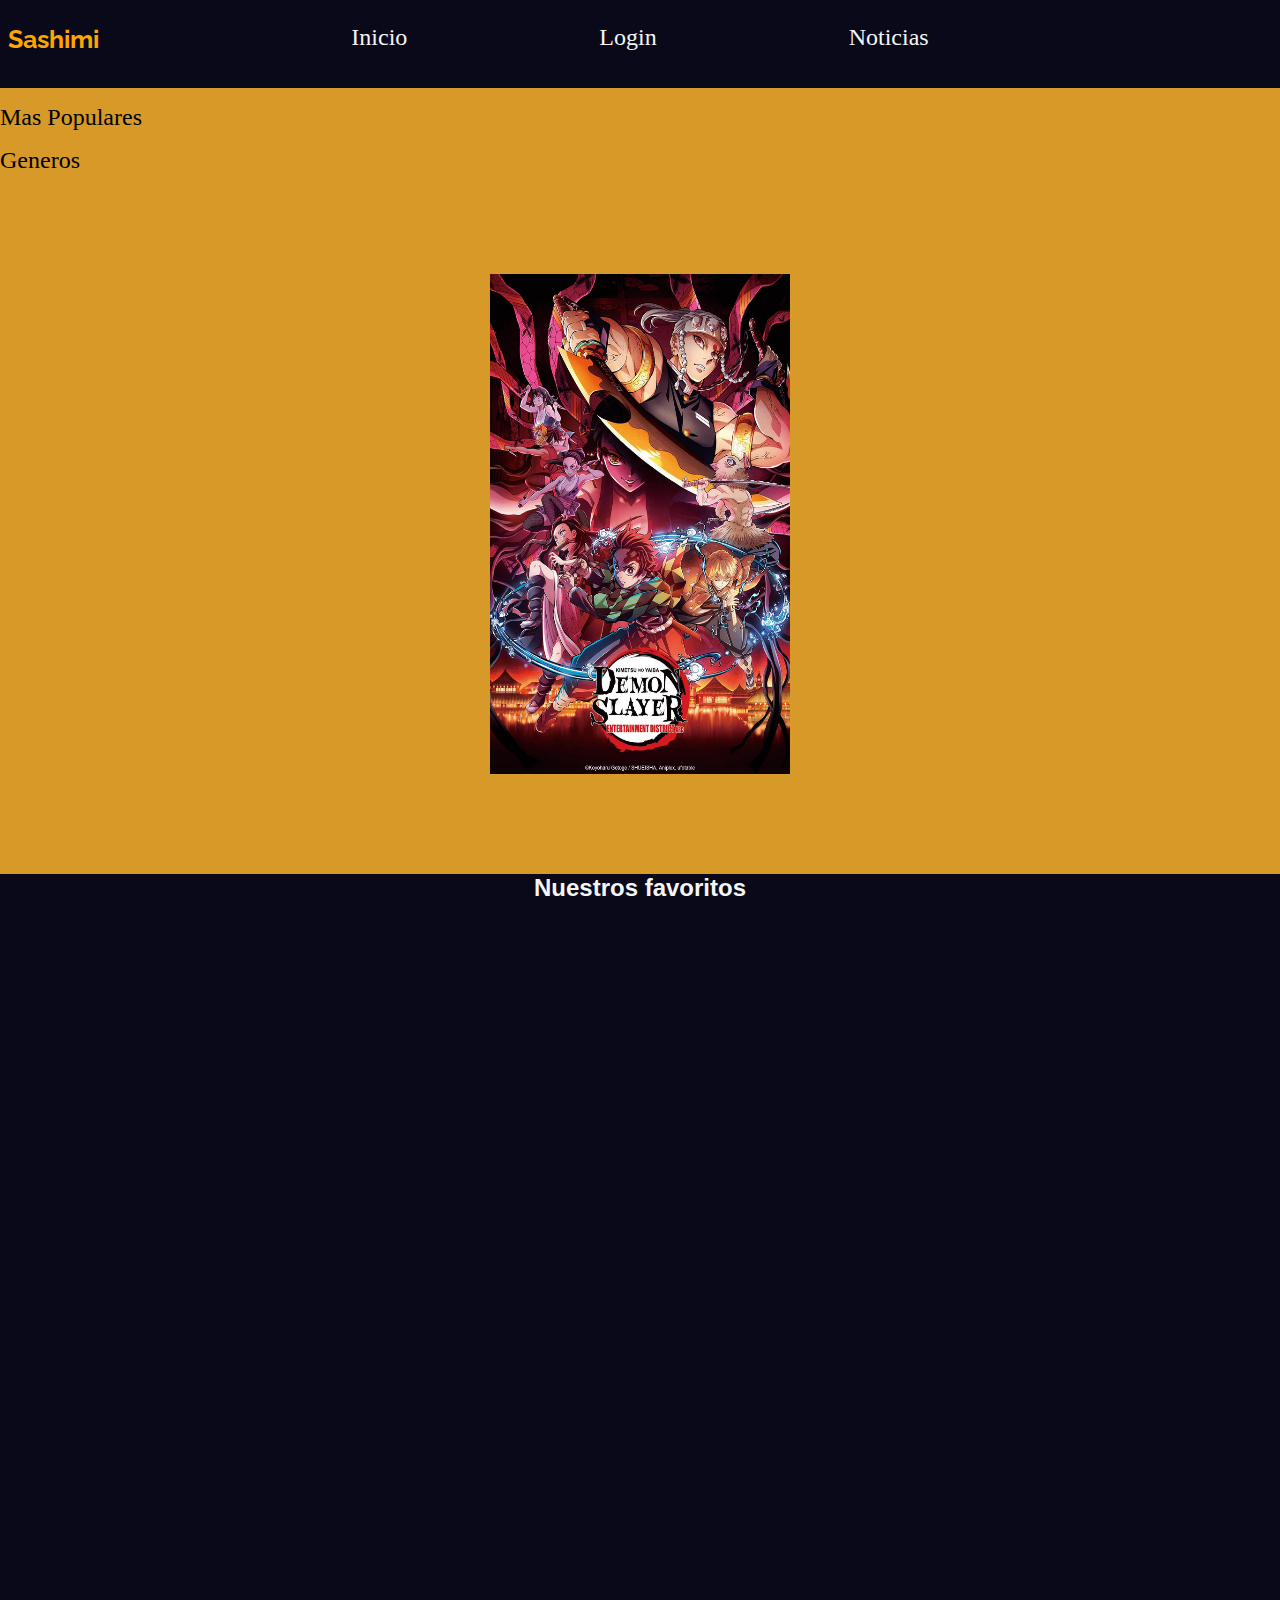
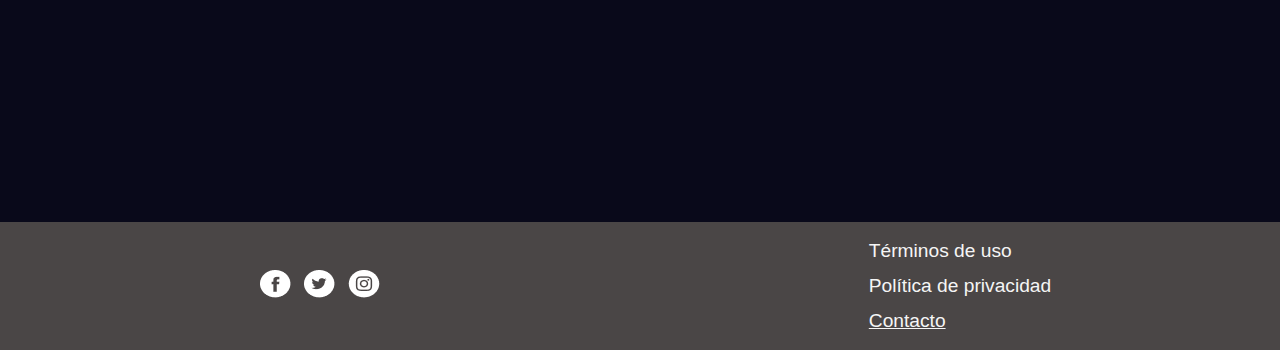
<file: index.html>
<!DOCTYPE html>
<html lang="en">
<head>
    <meta charset="UTF-8">
    <meta http-equiv="X-UA-Compatible" content="IE=edge">
    <meta name="viewport" content="width=device-width, initial-scale=1.0">
    <link rel="stylesheet" href="https://unpkg.com/aos@next/dist/aos.css" />
    <link rel="stylesheet" href="css/styles.css">
    
    <title>Sashimi</title>
    <link href="https://fonts.googleapis.com/css2?family=Raleway:ital,wght@1,300&display=swap" rel="stylesheet">
</head>
<body>

    <header>

        <nav class="menu">

            <h1 class="tituloSashimi">Sashimi</h1>

            <ul class="sashimiMenus">
                <li class="menuInicio"> <a class="linkMenu" href="index.html">Inicio</a></li>
                <li class="menuLogin"> <a class="linkMenu" href="pages/login.html"> Login </a> </li>
                <li class="menuNoticias"> <a class="linkMenu" href="pages/noticias.html">Noticias</a> </li>
            </ul>

        </nav>

    </header>

    <main class="main">
        <ul class="colorTipos"> 
            <a class="linkPopulares" href="">Mas Populares</a> 
            <a class="linkGeneros" href="pages/generos.html">Generos</a> 
        </ul>

        <div class="colorBanner">
            <img data-aos="flip-left" src="imagenes/Demonslayer.jpg" alt="Demonslayer" class="demonslayerBanner">
        </div>

        <section>

            <h2 class="favoritos">Nuestros favoritos</h2>

            <div class="imagenesFavoritos">
                <img data-aos="zoom-in" src="imagenes/heroshield.jpg" alt="heroshield" class="imagenesHijo img1">
                <img data-aos="zoom-in" src="imagenes/one piece.jpg" alt="Luffymartillin" class="imagenesHijo img2">
                <img data-aos="zoom-in" src="imagenes/narutoshippuden.jpg" alt="narutoshippuden" class="imagenesHijo img3">
                <img data-aos="zoom-in" src="imagenes/shingeki.jpg" alt="shingekinokioyin" class="imagenesHijo img4">
                <img data-aos="zoom-in" src="imagenes/Demonslayer.jpg" alt="demonslayer" class="imagenesHijo img5">
                <img data-aos="zoom-in" src="imagenes/darling.jpg" alt="darlinginthefranxx" class="imagenesHijo img6">
            </div>

        </section>

    </main>

    <footer class="footer">
        <ul class="redesFooter">
            <a  href=""><img src="imagenes/iconofb" alt="Facebook" class="redes"></a> 
            <a  href=""><img src="imagenes/iconotw" alt="Twitter" class="redes"></a> 
            <a  href=""><img src="imagenes/iconoig" alt="Twitter" class="redes"></a> 
        </ul>

        <ul class="ubicacionEnding">
            <li class="listaColor">Términos de uso</li>
            <li class="listaColor">Política de privacidad</li>
            <li class="listaColor"><a href="pages/contacto.html"> Contacto </a></li>
        </ul>
       
        
    </footer>
    
</body>
<script src="https://unpkg.com/aos@next/dist/aos.js"></script>
<script>
  AOS.init();
</script>
</html>
</file>
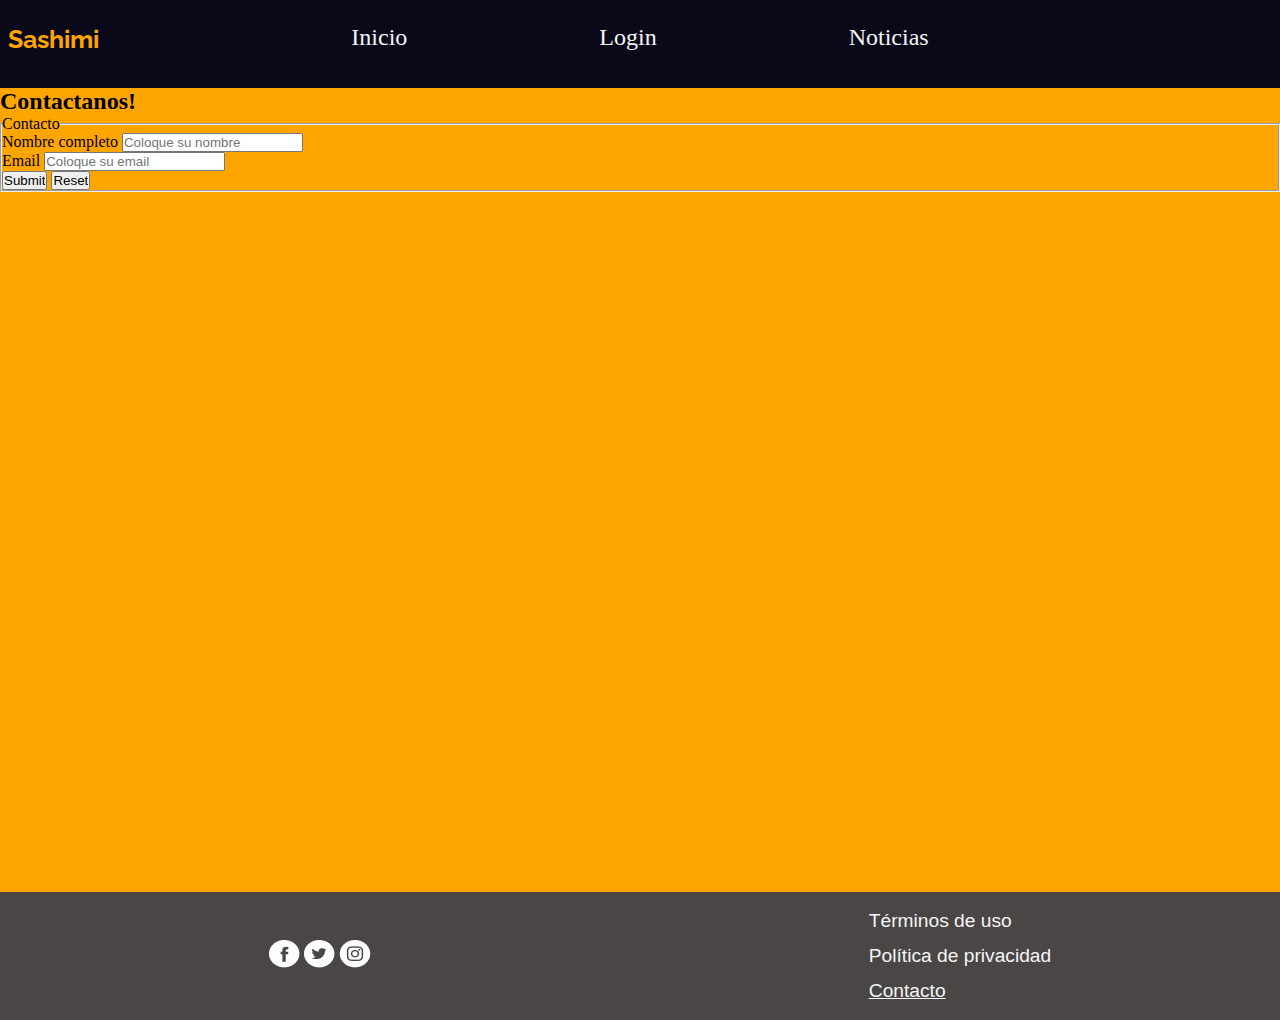
<file: pages/contacto.html>
<!DOCTYPE html>
<html lang="en">
<head>
    <meta charset="UTF-8">
    <meta http-equiv="X-UA-Compatible" content="IE=edge">
    <meta name="viewport" content="width=device-width, initial-scale=1.0">
    <link rel="stylesheet" href="../css/styles.css">
    <title>Sashimi-contacto</title>
    <link href="https://fonts.googleapis.com/css2?family=Raleway:ital,wght@1,300&display=swap" rel="stylesheet">
</head>

<body>
    <header>
        
        <nav class="menu">

            <h1 class="tituloSashimi">Sashimi</h1>

            <ul class="sashimiMenus">
                <li class="menuInicio"> <a class="linkMenu" href="../index.html">Inicio</a></li>
                <li class="menuLogin"> <a class="linkMenu" href="login.html"> Login </a> </li>
                <li class="menuNoticias"> <a class="linkMenu" href="noticias.html">Noticias</a> </li>
            </ul>
        </nav>
    </header>

    <main class="mainContactanos">  
        <div>
            <h2> Contactanos! </h2>
            <form action="" method="">
                <fieldset>
                    <legend> Contacto</legend>

                    <div>
                        <label for="usuario">Nombre completo </label>
                        <input type="text" name="usuario" placeholder="Coloque su nombre">
                    </div>

                    <div>
                        <label for="email"> Email </label>
                        <input type="email" name="email" placeholder="Coloque su email ">
                    </div>
                        <input type="submit">
                        <input type="reset">
                    <div>

                    </div>
                </fieldset>

            </form>
        </div>

    </main> 

    <footer class="footer">
        <ul>
            <a  href=""><img src="../imagenes/iconofb" alt="Facebook" class="redes"></a> 
            <a  href=""><img src="../imagenes/iconotw" alt="Twitter" class="redes"></a>
            <a  href=""><img src="../imagenes/iconoig" alt="Instagram" class="redes"></a> 
        </ul>
        
        <ul class="ubicacionEnding">
                <li class="listaColor">Términos de uso</li>
                <li class="listaColor">Política de privacidad</li>
                <li class="listaColor"><a href="contacto.html"> Contacto </a></li>
        </ul>
        
        
    </footer>
       
</body>
</html>
</file>
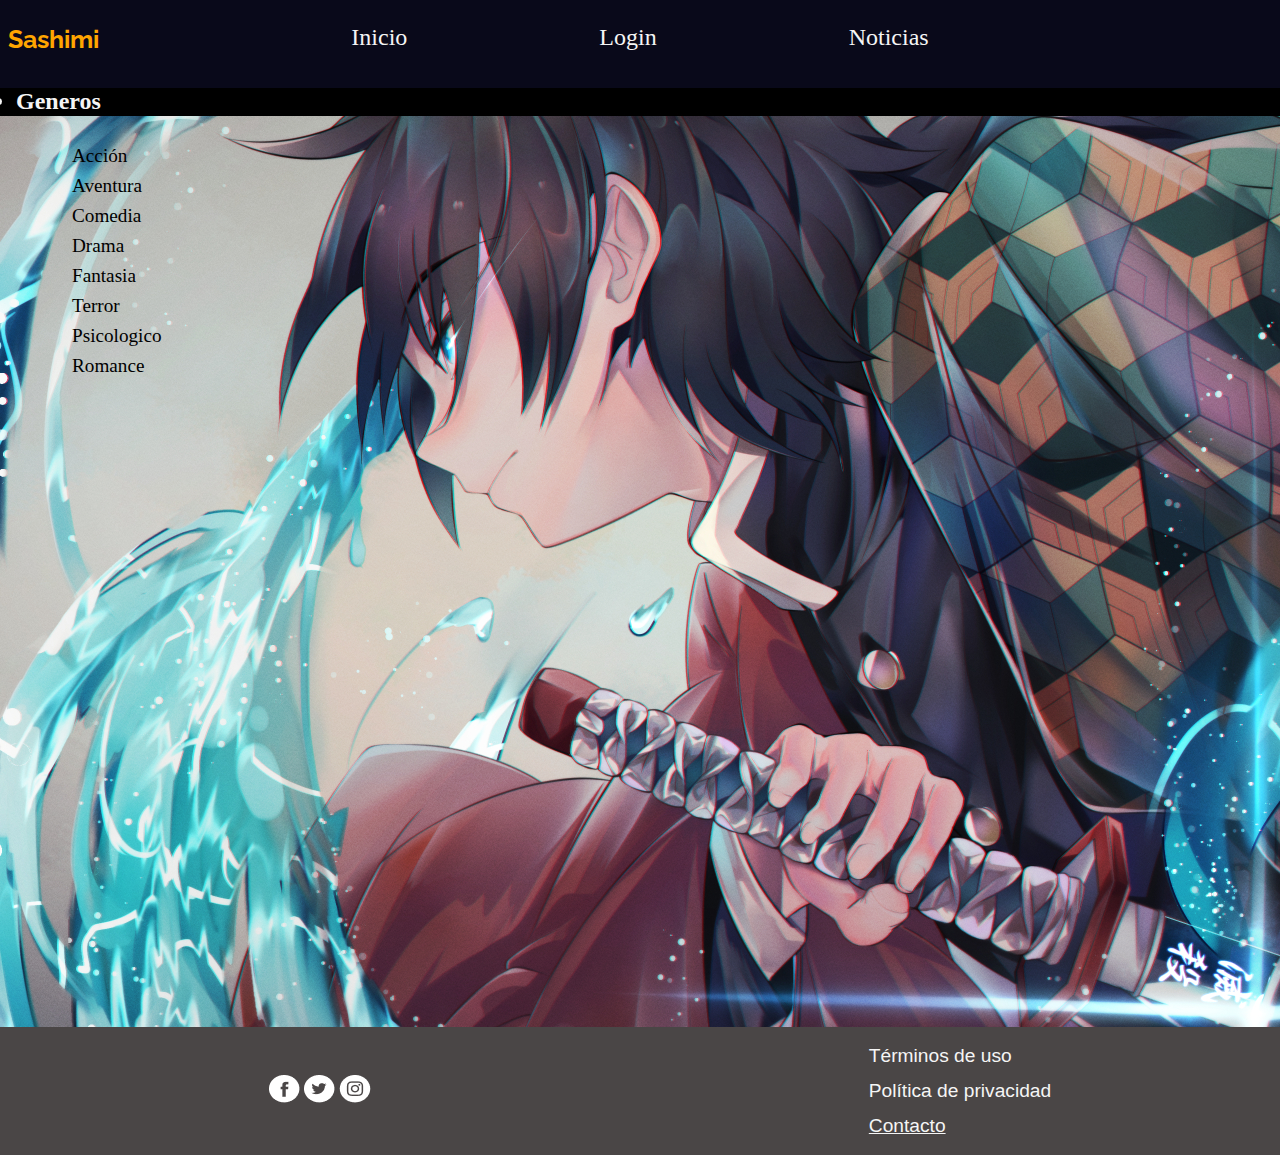
<file: pages/generos.html>
<!DOCTYPE html>
<html lang="en">
<head>
    <meta charset="UTF-8">
    <meta http-equiv="X-UA-Compatible" content="IE=edge">
    <meta name="viewport" content="width=device-width, initial-scale=1.0">
    <link rel="stylesheet" href="../css/styles.css">
    <title>Sashimi-generos</title>
    <link href="https://fonts.googleapis.com/css2?family=Raleway:ital,wght@1,300&display=swap" rel="stylesheet">
</head>
<body>
    <header>
        
        <nav class="menu">

            <h1 class="tituloSashimi">Sashimi</h1>

            <ul class="sashimiMenus">
                <li class="menuInicio"> <a class="linkMenu" href="../index.html">Inicio</a></li>
                <li class="menuLogin"> <a class="linkMenu" href="login.html"> Login </a> </li>
                <li class="menuNoticias"> <a class="linkMenu" href="noticias.html">Noticias</a> </li>
            </ul>
        </nav>
    </header>


    <main class="mainGeneros">

        <section class="generos">
            <h2>
                <li class="tituloGeneros">Generos</li>
            </h2>
            <ul class="generosItems"> 
                <li>Acción</li>
                <li>Aventura</li>
                <li>Comedia</li>
                <li>Drama</li>
                <li>Fantasia</li>
                <li>Terror</li>
                <li>Psicologico</li>
                <li>Romance</li>
            </ul>
            
         </section>


    </main>

    <footer class="footer">
        <ul>
            <a  href=""><img src="../imagenes/iconofb" alt="Facebook" class="redes"></a> 
            <a  href=""><img src="../imagenes/iconotw" alt="Twitter" class="redes"></a>
            <a  href=""><img src="../imagenes/iconoig" alt="Instagram" class="redes"></a> 
        </ul>
        <ul class="ubicacionEnding">
                <li class="listaColor">Términos de uso</li>
                <li class="listaColor">Política de privacidad</li>
                <li class="listaColor"><a href="contacto.html"> Contacto </a></li>
        </ul>
        
    </footer>
</body>
</html>
</file>
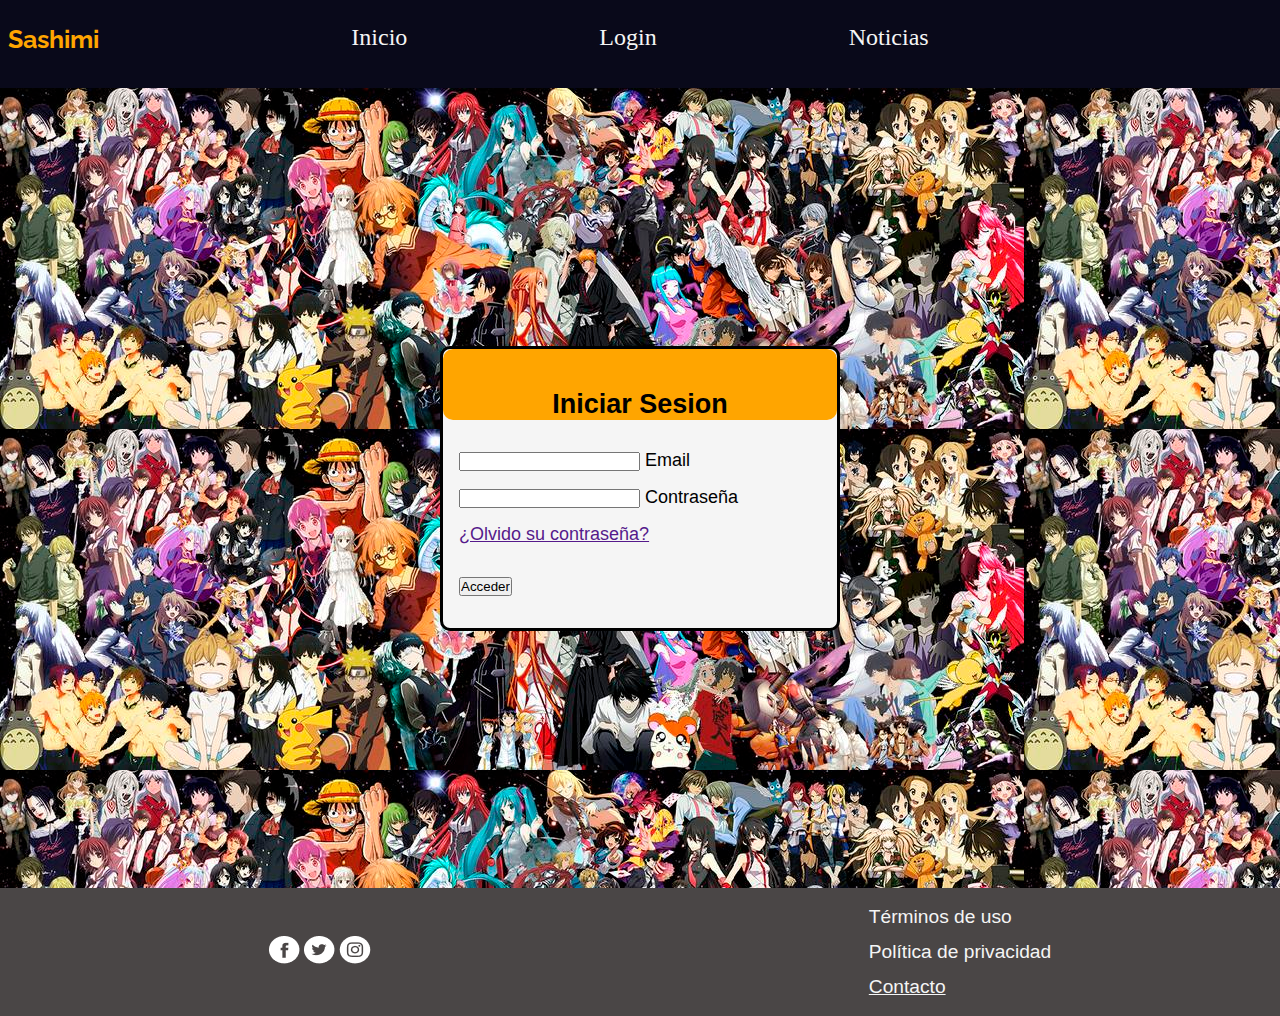
<file: pages/login.html>
<!DOCTYPE html>
<html lang="en">
<head>
    <meta charset="UTF-8">
    <meta http-equiv="X-UA-Compatible" content="IE=edge">
    <meta name="viewport" content="width=device-width, initial-scale=1.0">
    <link rel="stylesheet" href="../css/styles.css">
    <title>Sashimi-login</title>
    <link href="https://fonts.googleapis.com/css2?family=Raleway:ital,wght@1,300&display=swap" rel="stylesheet">
</head>

<body>
    <header>
        
        <nav class="menu">

            <h1 class="tituloSashimi">Sashimi</h1>

            <ul class="sashimiMenus">
                <li class="menuInicio"> <a class="linkMenu" href="../index.html">Inicio</a></li>
                <li class="menuLogin"> <a class="linkMenu" href="login.html"> Login </a> </li>
                <li class="menuNoticias"> <a class="linkMenu" href="noticias.html">Noticias</a> </li>
            </ul>
        </nav>
    </header>

    <main class="loginFondo">
        
        <div class="formulario">
            <h2>Iniciar Sesion</h2>

            <form method="post">
                <div class="username">
                    <input type="text">
                    <label>Email</label>
                </div>

                <div class="contrasena">
                    <input type="password">
                    <label>Contraseña</label>
                </div>

                <div class="recordar"><a href="">¿Olvido su contraseña? </a> </div>
                <input type="submit" value="Acceder" class="acceder">
            
        </div>

    </main>
        

    <footer class="footer">
        <ul>
            <a  href=""><img src="../imagenes/iconofb" alt="Facebook" class="redes"></a> 
            <a  href=""><img src="../imagenes/iconotw" alt="Twitter" class="redes"></a>
            <a  href=""><img src="../imagenes/iconoig" alt="Instagram" class="redes"></a> 
        </ul>
        <ul class="ubicacionEnding">
                <li class="listaColor">Términos de uso</li>
                <li class="listaColor">Política de privacidad</li>
                <li class="listaColor"><a href="contacto.html"> Contacto </a></li>
        </ul>
        
    </footer>
</body>
</html>
</file>
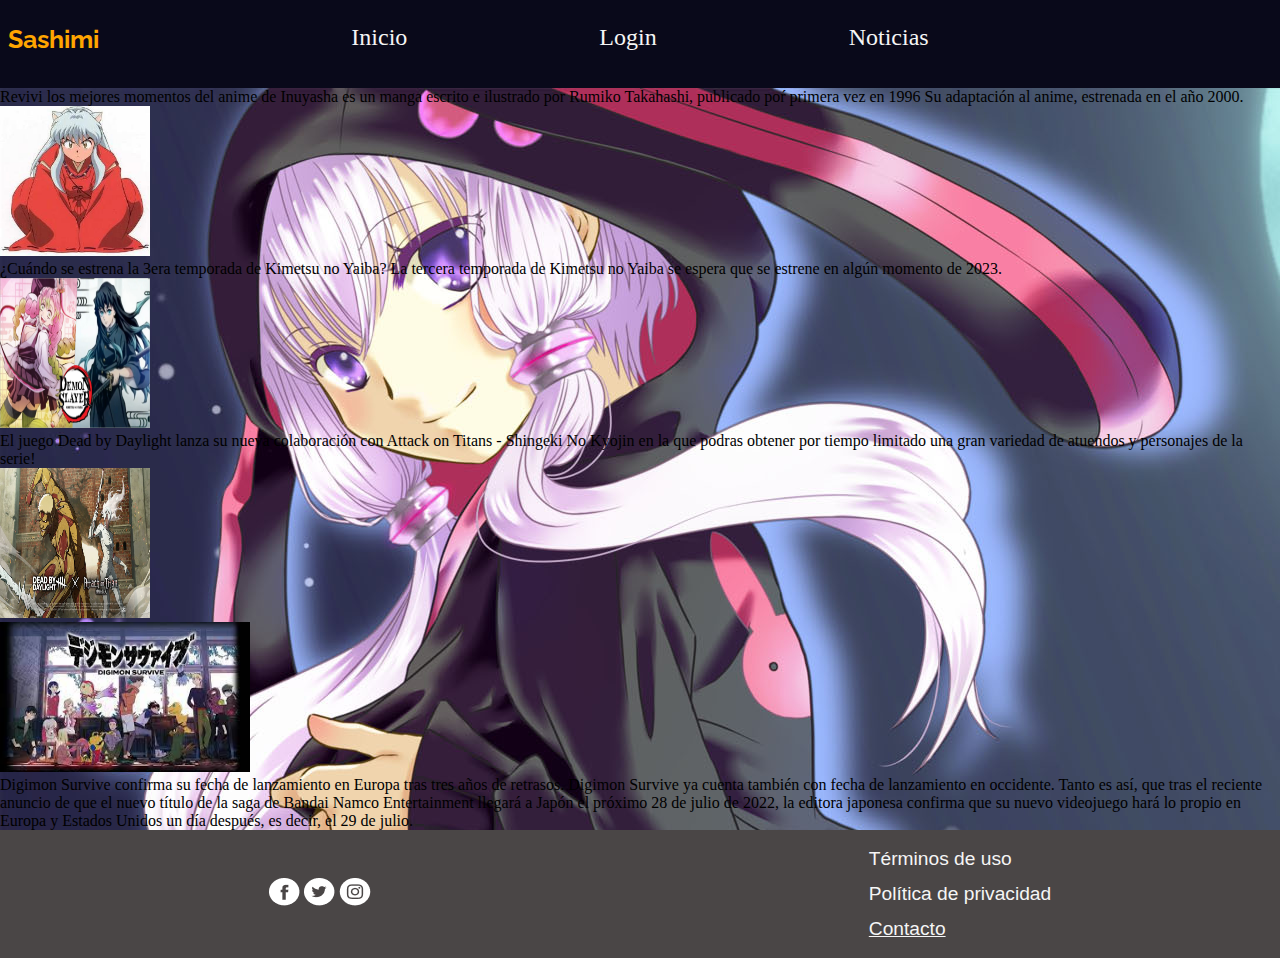
<file: pages/noticias.html>
<!DOCTYPE html>
<html lang="en">
<head>
    <meta charset="UTF-8">
    <meta http-equiv="X-UA-Compatible" content="IE=edge">
    <meta name="viewport" content="width=device-width, initial-scale=1.0">
    <link href="https://cdn.jsdelivr.net/npm/bootstrap@5.2.0/dist/css/bootstrap.min.css" rel="stylesheet" integrity="sha384-gH2yIJqKdNHPEq0n4Mqa/HGKIhSkIHeL5AyhkYV8i59U5AR6csBvApHHNl/vI1Bx" crossorigin="anonymous">
    <link rel="stylesheet" href="../css/styles.css">
    <title>Sashimi-noticias</title>
    <link href="https://fonts.googleapis.com/css2?family=Raleway:ital,wght@1,300&display=swap" rel="stylesheet">
</head>
<body>
    <header>
        
        <nav class="menu">

            <h1 class="tituloSashimi">Sashimi</h1>

            <ul class="sashimiMenus">
                <li class="menuInicio"> <a class="linkMenu" href="../index.html">Inicio</a></li>
                <li class="menuLogin"> <a class="linkMenu" href="login.html"> Login </a> </li>
                <li class="menuNoticias"> <a class="linkMenu" href="noticias.html">Noticias</a> </li>
            </ul>
        </nav>
    </header>

    <main class="container-fluid text-center align-content-center text-light fs-5 mainNoticias">
       
        <div class="row mb-5 pt-5">

            <div class="col-4" ></div>

            <div class="col-4">
                <p>
                    Revivi los mejores momentos del anime de Inuyasha es un manga escrito e ilustrado por Rumiko Takahashi, publicado poŕ primera vez en 1996
                    Su adaptación al anime, estrenada en el año 2000.
                </p> 
             </div>

             <div class="col-1">
                <img src="../imagenes/Inuyashaimg.jpg" alt="Imagen Inuyasha" class="imgNoticias">
             </div>

        </div>

        <div class="row mb-5">

            <div class="col-4"></div>

            <div class="col-4">
                <p>¿Cuándo se estrena la 3era temporada de Kimetsu no Yaiba?
                 La tercera temporada de Kimetsu no Yaiba se espera que se estrene en algún momento de 2023.
                </p>
            </div>

                <div class="col-1">
                    <img src="../imagenes/temporada3.jpg" alt="Imagen kimetsu" class="imgNoticias">
                </div>

        </div>

        <div class="row mb-5">

            <div class="col-4"></div>

            <div class="col-4">
                <p>
                    El juego Dead by Daylight lanza su nueva colaboración con Attack on Titans - Shingeki No Kyojin en la que podras obtener por tiempo limitado una gran variedad de atuendos y personajes de la serie!
                </p>
            </div>

            <div class="col-1">
                <img src="../imagenes/dbd.jpg" alt="Imagen dbd" class="imgNoticias">
            </div>

        </div>

        <div class="row">

            <div class="col-3"></div>

            <div class="col-2">
                <img src="../imagenes/dsurvive.jpg" alt="Imagen Digimon" class="imgDigimon">
            </div>

            <div class="col-4 mb-5">
                <p> Digimon Survive confirma su fecha de lanzamiento en Europa tras tres años de retrasos. Digimon Survive ya cuenta también con fecha de lanzamiento en occidente. Tanto es así, que tras el reciente anuncio de que el nuevo título de la saga de Bandai Namco Entertainment llegará a Japón el próximo 28 de julio de 2022, la editora japonesa confirma que su nuevo videojuego hará lo propio en Europa y Estados Unidos un día después, es decir, el 29 de julio.</p>
            </div>

        </div>

    </main>

    <footer class="footer">
        <ul>
            <a  href=""><img src="../imagenes/iconofb" alt="Facebook" class="redes"></a> 
            <a  href=""><img src="../imagenes/iconotw" alt="Twitter" class="redes"></a>
            <a  href=""><img src="../imagenes/iconoig" alt="Instagram" class="redes"></a> 
        </ul>
        
        <ul class="ubicacionEnding">
                <li class="listaColor">Términos de uso</li>
                <li class="listaColor">Política de privacidad</li>
                <li class="listaColor"><a href="contacto.html"> Contacto </a></li>
        </ul>
       
        
    </footer>
</body>
<script src="https://cdn.jsdelivr.net/npm/bootstrap@5.2.0/dist/js/bootstrap.bundle.min.js" integrity="sha384-A3rJD856KowSb7dwlZdYEkO39Gagi7vIsF0jrRAoQmDKKtQBHUuLZ9AsSv4jD4Xa" crossorigin="anonymous"></script>
</html>
</file>
<file: css/styles.css>
/*reset*/
*{
    padding: 0%;
    margin: 0%;
    box-sizing: border-box;   
}

/*index css*/

/*header*/

.menu{
  
    display: grid;
    grid-template-rows: auto;
    grid-template-columns: 1fr 3fr 1fr;
    grid-template-areas:"logo menu buscador";
    padding-top: 1.5rem;
    background-color: rgb(9, 9, 26);
}


.tituloSashimi{
    grid-area: logo;
    font-size: 25px;
    height: 4rem;
    color: orange;
    font-family: 'Raleway', sans-serif;
    padding-left: 0.5rem;
}

.sashimiMenus{
    grid-area: menu;
    display: flex;
    gap: 25%;
    justify-content: center;
    list-style: none;
}

.linkMenu{
    text-decoration: none;
    color: whitesmoke;
    font-size: 1.5rem;
    font-style: normal;
}
/*header index*/

/*main*/

.main{
    background-color: rgb(215, 153, 39);
}

.colorTipos{
    display: flex;
    flex-direction: column;
    gap: 1rem;
}

.linkPopulares{
    padding-top: 1rem;
    font-size: x-large;
    text-decoration: none;
    color: black;
}

.linkGeneros{
    font-size: x-large;
    text-decoration: none;
    color: black;
}

.colorBanner{
    background-color: rgb(215, 153, 39);
    height: 700px;
}

.demonslayerBanner{
    position: relative;
    display: block;
    margin-left: auto;
    margin-right: auto;    
    height: 500px; 
    width: 300px;
    bottom: -100px;
}

/*section*/

.favoritos{
    background-color: rgb(9, 9, 26);
    font-family: 'Trebuchet MS', 'Lucida Sans Unicode', 'Lucida Grande', 'Lucida Sans', Arial, sans-serif;
    text-align: center;
    color: whitesmoke;
}

.imagenesFavoritos{
    background-color: rgb(9, 9, 26);
    display: grid;
    grid-template-columns: 1fr 1fr 1fr;
    grid-template-rows: 1fr 1fr;
    grid-template-areas: "imagen1 imagen2 imagen3"
                         "imagen4 imagen5 imagen6";
    justify-items: center;
    overflow-x: auto; 
}

.imagenesFavoritos::-webkit-scrollbar{
    width: 2em;
}

.imagenesFavoritos::-webkit-scrollbar-track{
    background: whitesmoke;
    border-radius: 0%;
}

.imagenesFavoritos::-webkit-scrollbar-thumb{
    background: gray;
    border-radius: 100vw;
}

.imagenesFavoritos::-webkit-scrollbar-thumb:hover{
    background: black;
}

.imagenesHijo{
    margin: 30px;
    height: 400px;
    width: 300px;
}

.img1{
    grid-area: imagen1;
}

.img2{
    grid-area: imagen2;
}

.img3{
    grid-area: imagen3;
}

.img4{
    grid-area: imagen4;
}

.img5{
    grid-area: imagen5;
}

.img6{
    grid-area: imagen6;
}

/*footer*/
.footer{
    display: grid;
    grid-template-rows: auto;
    grid-template-columns: 2fr 2fr;
    grid-template-areas:"redes condiciones";
    height: 8rem;
    background-color: rgb(74, 70, 70);
    align-items: center;
    justify-items: center;
}

.footer ul li{
    list-style: none;
}

.redesFooter{
    grid-area: redes;
    display: flex;
    flex-direction: row;
    gap: 0.8rem;
}

.ubicacionEnding{

    grid-area: condiciones;
    display: flex;
    flex-flow: column;
    gap: 0.8rem;
    font-family: 'Gill Sans', 'Gill Sans MT', Calibri, 'Trebuchet MS', sans-serif;
    font-size: larger;
}

.listaColor{
    color: whitesmoke;
}

.listaColor a{
    color: whitesmoke;
}

@media screen and (max-width: 600px){
    .imagenesFavoritos{
        grid-template-columns: auto;
        grid-template-rows: repeat(6,1fr);
        grid-template-areas: "imagen1"
                             "imagen2"
                             "imagen3"
                             "imagen4"
                             "imagen5"
                             "imagen6";
        
        width: 100%;
        justify-items: center;
    }   

    .sashimiMenus{
        display: flex;
        flex-direction: row;
        gap: 25px;
        margin-left: 35px;
    }
   
}

/*noticias*/
.centrarImagen{
    display: block;
    margin-left: auto;
    margin-right: auto;    
    height: 300px; 
    width: 150px;
}

/*login*/


.loginFondo{
    background-image: url("../imagenes/Sashimifondo.jpg");
    display: flex;
    flex-flow: row;
    justify-content: center;
    align-items: center;
    height: 800px;
}

.formulario{
    background-color: whitesmoke;
    width: 400px;
    border-radius: 10px;
    font-family: 'Gill Sans', 'Gill Sans MT', Calibri, 'Trebuchet MS', sans-serif;
    font-size: large;
    border: solid 3px black;
}

.formulario h2{
    background-color: orange;
    border-radius: 10px;
    text-align: center;
    padding-top: 2.5rem;
    margin-bottom: 30px;
}

.username{
    margin: 1rem;
    font-size: large;
}

.contrasena{
    margin: 1rem;
    font-size: large;
}

.recordar{
    margin: 1rem;
}

.acceder{
    margin: 1rem;
    margin-bottom: 2rem;
}


/*Generos*/

.mainGeneros{
    background-image: url("../imagenes/fondogenero.jpg");
    padding-bottom: 650px;
    
}

.tituloGeneros{
    font-size: x-large;
    margin-left: 0.5rem;
}

.generos{
    color: whitesmoke;
    display: flex;
    flex-direction: column;
    margin-left: 0.5rem;
    gap: 30px;
}

.generosItems{
    display: flex;
    flex-direction: column;
    gap: 0.5rem;
    margin-left: 4rem;
    list-style: none;
    font-size: larger;
    color: black;
}
    
   

/*contactanos*/

.mainContactanos{
    background-color: orange;
    padding-bottom: 700px;
}

/*Noticias*/

.mainNoticias{
    background-image: url("../imagenes/fondonoticias.jpg");
}

.imgNoticias{
    height: 150px;
    width: 150px;
}

.imgDigimon{
    height: 150px;
    width: 250px;

}
</file>
